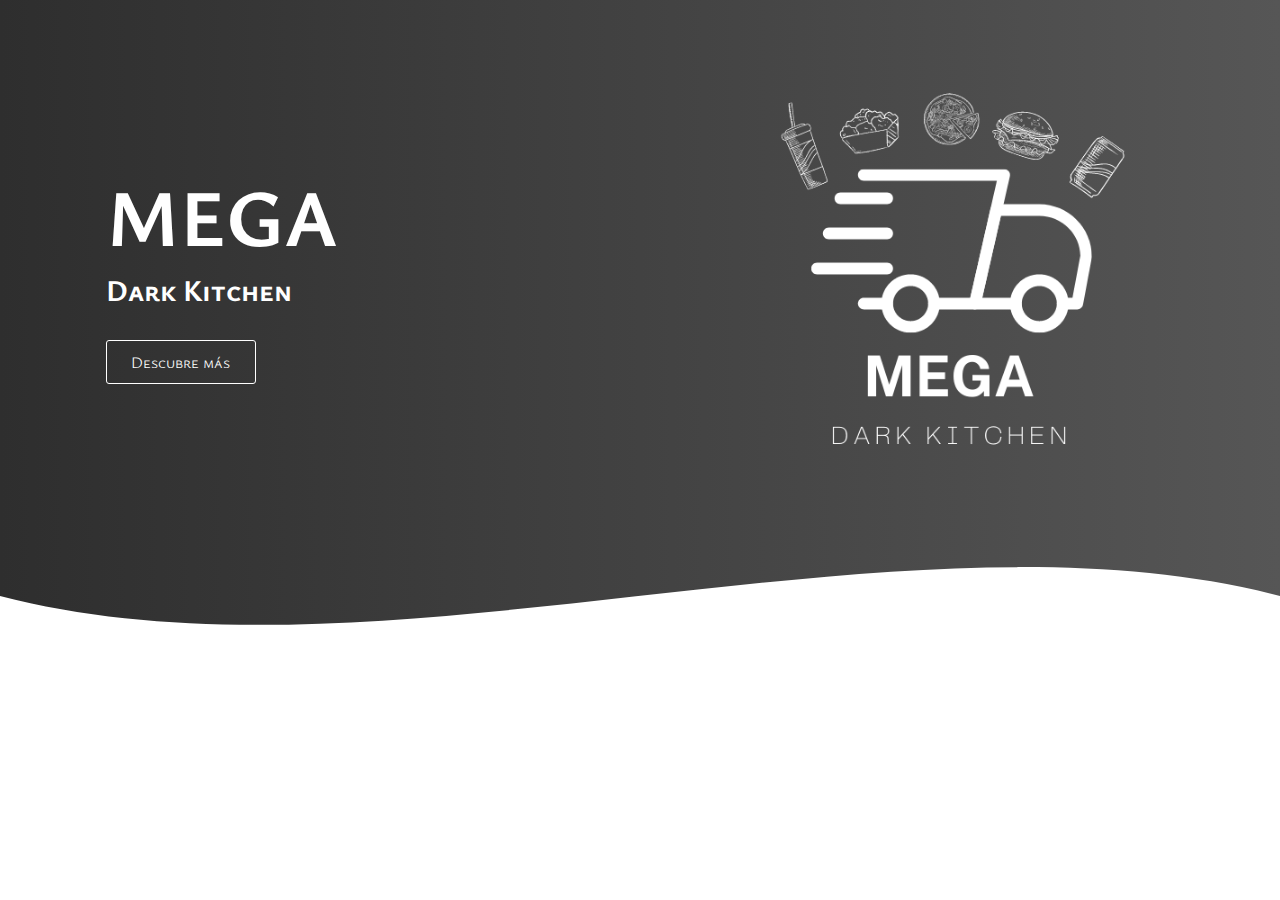
<file: index.html>
<!DOCTYPE html>
<html lang="es">

<head>
    <meta charset="UTF-8">
    <meta name="viewport" content="width=device-width, initial-scale=1.0">
    <meta http-equiv="X-UA-Compatible" content="ie=edge">
    <title>Landing Page Dark Kitchen</title>
    <link rel="stylesheet" href="estilos.css">
    <link href="https://fonts.googleapis.com/css2?family=Ysabeau+SC&display=swap" rel="stylesheet"> 
</head>

<body>
    <header>
        <div class="container">
            <div class="textos">
                <h1>MEGA</h1>
                <h2>Dark Kitchen</h2>
                <a href="landingpage.html">Descubre más</a>
            </div>
            <img src="img/Dark Kitchen Logo.png" alt="Dark Kitchen">
        </div>
    </header>
    <div class="wave">
        <div style="height: 150px; overflow: hidden;" ><svg viewBox="0 0 500 150" preserveAspectRatio="none" style="height: 100%; width: 100%;"><path d="M0.00,49.98 C150.00,150.00 349.20,-50.00 500.00,49.98 L500.00,150.00 L0.00,150.00 Z" style="stroke: none; fill: #fff;"></path></svg></div>
    </div>
</body>

</html>
</file>
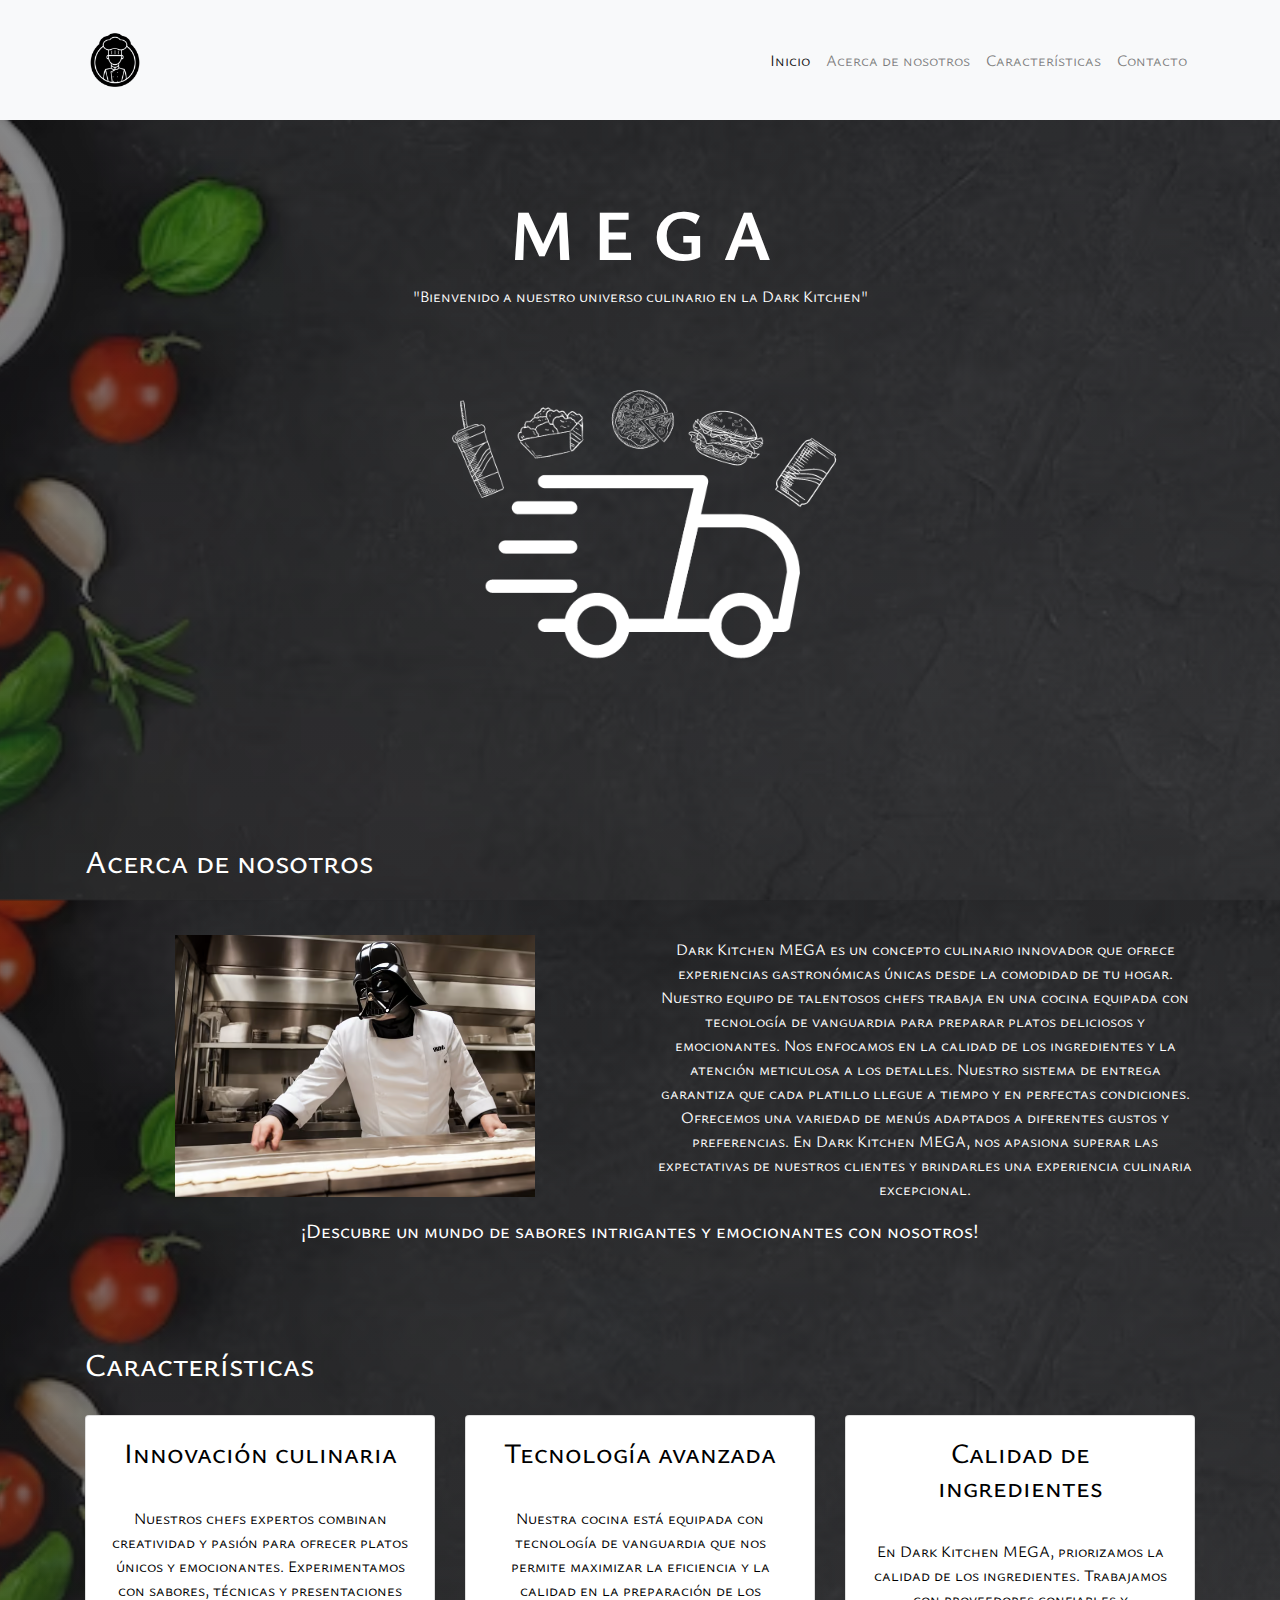
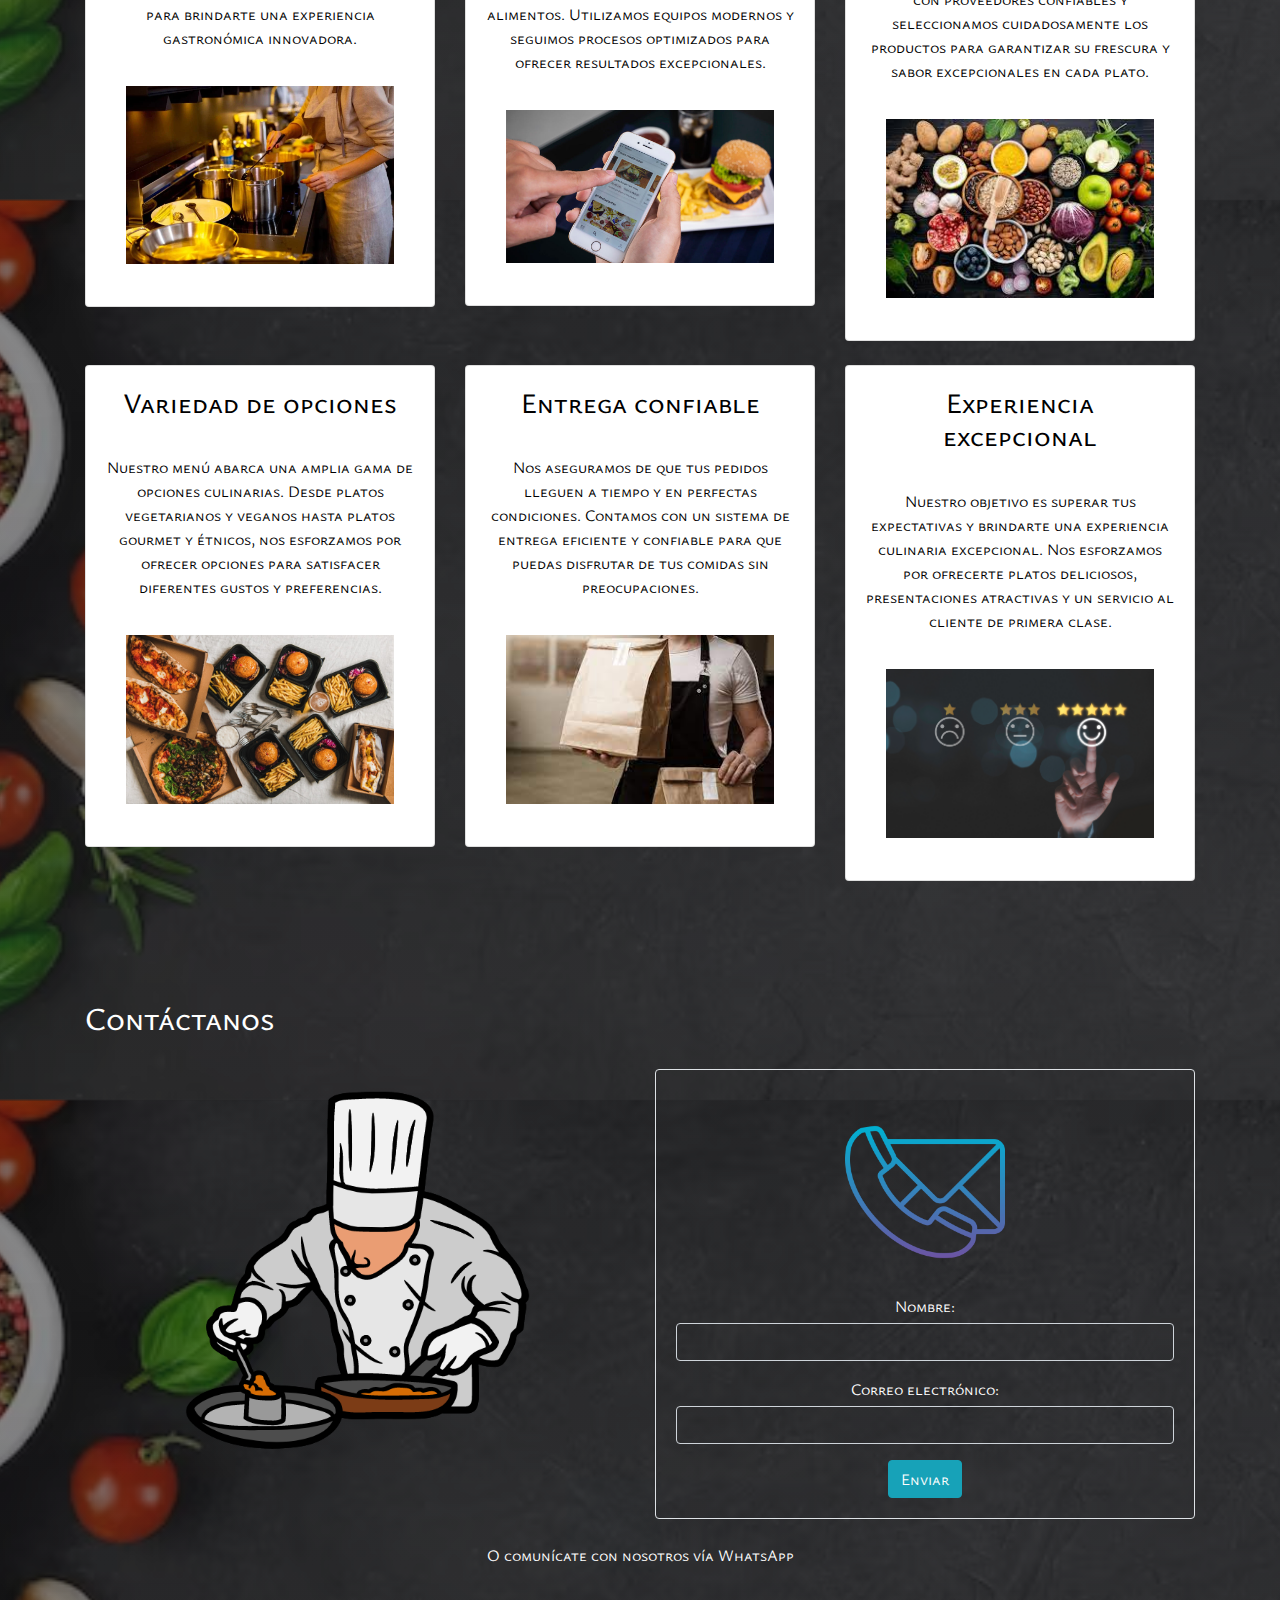
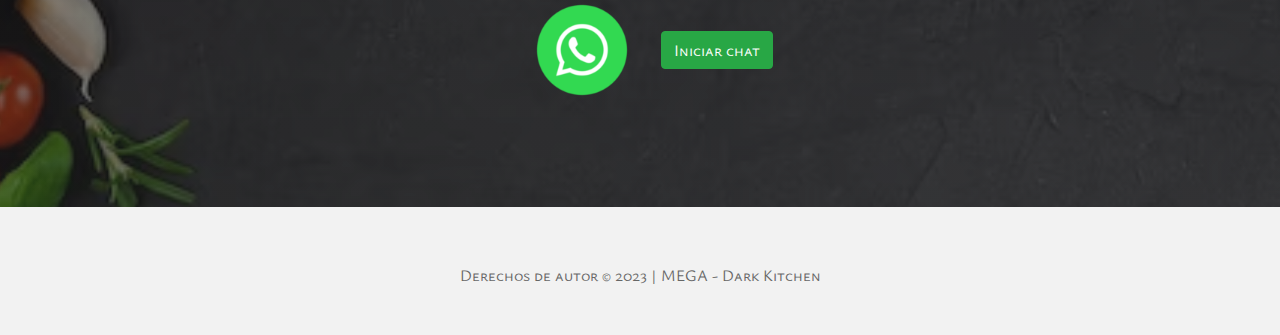
<file: landingpage.html>
<!DOCTYPE html>
<html lang="en">

<head>
    <meta charset="UTF-8">
    <meta name="viewport" content="width=device-width, initial-scale=1.0">
    <meta http-equiv="X-UA-Compatible" content="ie=edge">
    <title>Landing Page Dark Kitchen</title>
    <link rel="stylesheet" href="style.css">
    <link href="https://fonts.googleapis.com/css2?family=Ysabeau+SC&display=swap" rel="stylesheet">
    <link rel="stylesheet" href="https://stackpath.bootstrapcdn.com/bootstrap/4.3.1/css/bootstrap.min.css"
        integrity="sha384-ggOyR0iXCbMQv3Xipma34MD+dH/1fQ784/j6cY/iJTQUOhcWr7x9JvoRxT2MZw1T" crossorigin="anonymous">
    <link rel="stylesheet" href="https://use.fontawesome.com/releases/v5.7.2/css/all.css"
        integrity="sha384-fnmOCqbTlWIlj8LyTjo7mOUStjsKC4pOpQbqyi7RrhN7udi9RwhKkMHpvLbHG9Sr" crossorigin="anonymous">
    <link rel="stylesheet" href="https://cdnjs.cloudflare.com/ajax/libs/animate.css/4.1.1/animate.min.css">

</head>

<body>
    <!-- Navbar -->
    <nav class="navbar navbar-expand-md navbar-light bg-light">
        <div class="container">
            <img src="img/chef.webp" class="logo" width="60" height="60">
            <button class="navbar-toggler" type="button" data-toggle="collapse" data-target="#navbarNav"
                aria-controls="navbarNav" aria-expanded="false" aria-label="Toggle navigation">
                <span class="navbar-toggler-icon"></span>
            </button>
            <div class="collapse navbar-collapse" id="navbarNav">
                <ul class="navbar-nav ml-auto">
                    <li class="nav-item active">
                        <a class="nav-link" href="#">Inicio</a>
                    </li>
                    <li class="nav-item">
                        <a class="nav-link" href="#about">Acerca de nosotros</a>
                    </li>
                    <li class="nav-item">
                        <a class="nav-link" href="#features">Características</a>
                    </li>
                    <li class="nav-item">
                        <a class="nav-link" href="#contact">Contacto</a>
                    </li>
                </ul>
            </div>
        </div>
    </nav>

    <!-- Hero Section -->
    <section class="hero">
        <div class="container">
            <div class="row">
                <div class="col-sm-12 my-4">
                    <h1 class="text-center display-3 text-uppercase font-weight-bold mt-4 text-white animate__animated animate__fadeIn">M E G A</h1>
                    <p class="text-center text-description animate__animated animate__fadeIn">"Bienvenido a nuestro universo culinario en la Dark Kitchen"</p>
                    <img src="img/Dark Kitchen Logo (1).png" class="icono mx-auto d-block animate__animated animate__fadeIn">
                </div>
            </div>
        </div>
    </section>

    <!-- About Section -->
    <section id="about">
        <div class="container">
            <br><h2 class="animate__animated animate__fadeIn">Acerca de nosotros</h2>
            <br>
            <div class="row">
                <div class="col-lg-6">
                    <img src="img/darth vader 2.jpg" alt="About Image" class="img-fluid mx-auto d-block animate__animated animate__fadeIn" width="400" height="300">
                </div>
                <div class="col-lg-6">
                    <br>
                    <p class="text-center text-description animate__animated animate__fadeIn" style="text-align: justify;"> Dark Kitchen MEGA es un concepto culinario innovador que ofrece experiencias 
                        gastronómicas únicas desde la comodidad de tu hogar. Nuestro equipo de talentosos chefs trabaja en una cocina equipada 
                        con tecnología de vanguardia para preparar platos deliciosos y emocionantes. Nos enfocamos en la calidad de los 
                        ingredientes y la atención meticulosa a los detalles. Nuestro sistema de entrega garantiza que cada platillo llegue a 
                        tiempo y en perfectas condiciones. Ofrecemos una variedad de menús adaptados a diferentes gustos y preferencias. 
                        En Dark Kitchen MEGA, nos apasiona superar las expectativas de nuestros clientes y brindarles una experiencia culinaria 
                        excepcional.</p>
                </div>
            </div>
            <h5 class="text-center text-description text-white animate__animated animate__fadeIn">¡Descubre un mundo de sabores intrigantes y emocionantes con nosotros!</h5>
        </div>
    </section>

    <!-- Features Section -->
    <section id="features">
        <div class="container">
            <br>
            <h2 class="animate__animated animate__fadeIn">Características</h2>
            <br>
            <div class="row">
                <div class="col-lg-4">
                    <div class="card mb-4">
                        <div class="card-body">
                            <h3 class="card-title text-center text-description text-black animate__animated animate__fadeIn">Innovación culinaria</h3>
                            <br>
                            <p class="card-text text-center text-description text-black animate__animated animate__fadeIn" style="text-align: justify;">Nuestros chefs expertos combinan creatividad y pasión para ofrecer platos únicos y emocionantes. Experimentamos con sabores, técnicas y presentaciones para brindarte una experiencia gastronómica innovadora.</p>
                            <img src="img/img3.jpg" alt="About Image" class="img-fluid mx-auto d-block animate__animated animate__fadeIn" width="400" height="200">
                        </div>
                    </div>
                </div>
                <div class="col-lg-4">
                    <div class="card mb-4">
                        <div class="card-body">
                            <h3 class="card-title text-center text-description text-black animate__animated animate__fadeIn">Tecnología avanzada</h3>
                            <br>
                            <p class="card-text text-center text-description text-black animate__animated animate__fadeIn" style="text-align: justify;">Nuestra cocina está equipada con tecnología de vanguardia que nos permite maximizar la eficiencia y la calidad en la preparación de los alimentos. Utilizamos equipos modernos y seguimos procesos optimizados para ofrecer resultados excepcionales.</p>
                            <img src="img/img2.jpg" alt="About Image" class="img-fluid mx-auto d-block animate__animated animate__fadeIn" width="400" height="200">
                        </div>
                    </div>
                </div>
                <div class="col-lg-4">
                    <div class="card mb-4">
                        <div class="card-body">
                            <h3 class="card-title text-center text-description text-black animate__animated animate__fadeIn">Calidad de ingredientes</h3>
                            <br>
                            <p class="card-text text-center text-description text-black animate__animated animate__fadeIn" style="text-align: justify;">En Dark Kitchen MEGA, priorizamos la calidad de los ingredientes. Trabajamos con proveedores confiables y seleccionamos cuidadosamente los productos para garantizar su frescura y sabor excepcionales en cada plato.</p>
                            <img src="img/img4.jpg" alt="About Image" class="img-fluid mx-auto d-block animate__animated animate__fadeIn" width="400" height="200">
                        </div>
                    </div>
                </div>
                <div class="col-lg-4">
                    <div class="card mb-4">
                        <div class="card-body">
                            <h3 class="card-title text-center text-description text-black animate__animated animate__fadeIn">Variedad de opciones</h3>
                            <br>
                            <p class="card-text text-center text-description text-black animate__animated animate__fadeIn" style="text-align: justify;">Nuestro menú abarca una amplia gama de opciones culinarias. Desde platos vegetarianos y veganos hasta platos gourmet y étnicos, nos esforzamos por ofrecer opciones para satisfacer diferentes gustos y preferencias.</p>
                            <img src="img/img1.jpg" alt="About Image" class="img-fluid mx-auto d-block animate__animated animate__fadeIn" width="400" height="200">
                        </div>
                    </div>
                </div>
                <div class="col-lg-4">
                    <div class="card mb-4">
                        <div class="card-body">
                            <h3 class="card-title text-center text-description text-black animate__animated animate__fadeIn">Entrega confiable</h3>
                            <br>
                            <p class="card-text text-center text-description text-black animate__animated animate__fadeIn" style="text-align: justify;">Nos aseguramos de que tus pedidos lleguen a tiempo y en perfectas condiciones. Contamos con un sistema de entrega eficiente y confiable para que puedas disfrutar de tus comidas sin preocupaciones.</p>
                            <img src="img/img5.jpg" alt="About Image" class="img-fluid mx-auto d-block animate__animated animate__fadeIn" width="400" height="200">
                        </div>
                    </div>
                </div>
                <div class="col-lg-4">
                    <div class="card mb-4">
                        <div class="card-body">
                            <h3 class="card-title text-center text-description text-black animate__animated animate__fadeIn">Experiencia excepcional</h3>
                            <br>
                            <p class="card-text text-center text-description text-black animate__animated animate__fadeIn" style="text-align: justify;">Nuestro objetivo es superar tus expectativas y brindarte una experiencia culinaria excepcional. Nos esforzamos por ofrecerte platos deliciosos, presentaciones atractivas y un servicio al cliente de primera clase.</p>
                            <img src="img/img6.jpg" alt="About Image" class="img-fluid mx-auto d-block animate__animated animate__fadeIn" width="400" height="200">
                        </div>
                    </div>
                </div>
            </div>
        </div>
    </section>

    <!-- Contact Section -->
    <section id="contact">
        <div class="container">
            <br>
            <h2 class="animate__animated animate__fadeIn">Contáctanos</h2>
            <br>
            <div class="row">
                <div class="col-lg-6">
                    <div class="d-flex justify-content-start">
                        <img src="img/chef_contacto.png" alt="About Image" class="img-fluid mx-auto d-block animate__animated animate__fadeIn" width="400" height="200">
                    </div>
                </div>
                <div class="col-lg-6">
                    <div class="card mb-4 text-center border" style="background-color: transparent;">
                        <div class="card-body">
                            <img src="img/contact-image.png" alt="Contact Image" class="img-fluid animate__animated animate__fadeIn" width="200" height="200">
                            <form action="https://formsubmit.co/20b3010238@untels.edu.pe" method="POST">
                                <div class="form-group">
                                    <label for="name">Nombre:</label>
                                    <input type="text" class="form-control" id="name" name="name">
                                </div>
                                <div class="form-group">
                                    <label for="email">Correo electrónico:</label>
                                    <input type="email" class="form-control" id="email" name="email">
                                </div>
                                <button type="submit" class="btn btn-info">Enviar</button>

                                <!-- <input type="hidden" name="_next" value=""> -->
                            </form>
                        </div>
                    </div>
                </div>                 
            </div>
            <div id="form-container" class="form-group">
                <label for="celular">O comunícate con nosotros vía WhatsApp</label>
                <div id="whatsapp" class="form-group">
                    <img src="img/whatsapp.webp" alt="About Image" width="150" height="150">
                    <a class="btn btn-success" href="https://api.whatsapp.com/send?phone=51956452397&text=Bienvenido%20a%20Dark%20kitchen" target="_blank" role="button">Iniciar chat</a>
                </div> 
            </div> 
        </div>
    </section>

    <!-- Footer Section -->
    <footer>
        <div class="container">
            <br><p>Derechos de autor &copy; 2023 | MEGA - Dark Kitchen</p>
        </div>
    </footer>



    <script>
        var animatedElements = document.querySelectorAll('.animate__animated');

        animatedElements.forEach(function (element) {
            var waypoint = new Waypoint({
                element: element,
                handler: function () {
                    element.classList.add('animate__fadeIn');
                },
                offset: '75%'
            });
        });
    </script>
</body>

</html>
</file>
<file: estilos.css>
*{
    margin:0;
    padding: 0;
    box-sizing: border-box;
}

body{
    font-family: 'Ysabeau SC', sans-serif;
}

.icono{
    display: block;
    z-index: 100000000;
    animation: moverIzquierda 1s ease-in;
}

header{
    background: #000000;  /* fallback for old browsers */
    background: -webkit-linear-gradient(to right, #2e2e2e, #565656);  /* Chrome 10-25, Safari 5.1-6 */
    background: linear-gradient(to right, #2e2e2e, #565656); /* W3C, IE 10+/ Edge, Firefox 16+, Chrome 26+, Opera 12+, Safari 7+ */    
    height: auto;
    padding: 48px;
    width: 100%;
}

.container{
    width: 95%;
    max-width: 1200px;
    display: flex;
    align-items: center;
    justify-content: space-around;
    margin: auto;
}

img{
    display: block;
    height: 450px;
    object-fit: cover;
    animation: arriba 1s ease-in;
}

.textos{
    width: 50%;
    color:#fff;
}

.textos h1{
    font-size:80px;
    animation: moverDerecha 1s ease-in;

}

.textos h2{
    font-size:30px;
    animation: moverIzquierda 1s ease-in;
}

.textos a{
    display: inline-block;
    color:#fff;
    font-weight: 300;
    text-decoration: none;
    margin-top: 30px;
    border: 1px solid #fff;
    width: 150px;
    border-radius: 3px;
    text-align: center;
    padding: 10px 0;
    animation: arriba 1s ease-in;

}

.wave{
    height: 100px;
    width: 100%;
    background: #000000;  /* fallback for old browsers */
    background: -webkit-linear-gradient(to right, #2e2e2e, #565656);  /* Chrome 10-25, Safari 5.1-6 */
    background: linear-gradient(to right, #2e2e2e, #565656); /* W3C, IE 10+/ Edge, Firefox 16+, Chrome 26+, Opera 12+, Safari 7+ */    
}

.enlaces{
    position: fixed;
    display: flex;
    top: 0;
    background: #000;
    justify-content: space-around;
    align-items: center;
    height: 100vh;
    right: 0;
    flex-direction: column;
    width: 100%;
    transition: all 1s ease;
    background: #dedede;  /* fallback for old browsers */
background: -webkit-linear-gradient(to right, #989898, #626262);  /* Chrome 10-25, Safari 5.1-6 */
background: linear-gradient(to right, #989898, #626262); /* W3C, IE 10+/ Edge, Firefox 16+, Chrome 26+, Opera 12+, Safari 7+ */

}

.uno{
    
-webkit-clip-path: circle(0% at 0 0);
clip-path: circle(0% at 0 0);

}

.dos{
    
    -webkit-clip-path: circle(150% at 0 0);
    clip-path: circle(150% at 0 0);
    
    }

@keyframes moverIzquierda{
    0%{
        opacity: 0;
        transform: translateX(-100px);
    }

    100%{
        opacity: 1;
        transform: translate(0);
    }
}

@keyframes moverDerecha{
    0%{
        opacity: 0;
        transform: translateX(100px);
    }

    100%{
        opacity: 1;
        transform: translate(0);
    }
}

@keyframes arriba{
    0%{
        opacity: 0;
        transform: translateY(100px);
    }

    100%{
        opacity: 1;
        transform: translate(0);
    }
}

@media screen and (max-width:1000px){
    img{
        height: 400px;
    }

}

@media screen and (max-width:800px){
    img{
        height: 370px;
    }
    .textos h1{
        font-size: 70px;
    }

    .textos h2{
        font-size: 25px;
    }
    
}

@media screen and (max-width:700px){
    img{
        height: 250px;
    }
    .textos h1{
        font-size: 40px;
    }

    .textos h2{
        font-size: 15px;
    }
    
}

@media screen and (max-width:450px){
    .container{
        width: 100%;
        flex-wrap: wrap-reverse;
        justify-content: center;
    }
    .textos{
        width: 100%;
        text-align: center;
    }
    .textos h1{
        font-size: 60px;
    }    
}

@media screen and (max-width:340px){
    img{
        height: 160px;
    }
    .textos h1{
        font-size: 35px;
    }
    .textos a{
        width: 120px;
    }
    .textos h2{
        font-size: 15px;
    }
    
}
</file>
<file: style.css>
/* Estilos generales */
body, html {
    height: 100%;
    padding: 0;
    margin: 0;
}

body {
    font-family: Arial, sans-serif;
    background: linear-gradient(rgba(23, 23, 23, 0.496), rgba(37, 37, 37, 0.6)),url("img/fondo.avif");
    background-size: cover;
    background-position: center;
    color: #ffffff;
  }

  body, html {
    height: 100%;
    margin: 0;
}

#form-container {
    display: flex;
    flex-direction: column;
    align-items: center;
    justify-content: center;
    height: 100%;
    color: white;
}


  .form-control {
    background: transparent !important;
    color: #fff !important;
}

  .container {
    max-width: 800px;
    margin: 2px;
    padding: 20px;
    align-items: center;
    font-family: 'Ysabeau SC', sans-serif;
  }
  
  .img-fluid {
    max-width: 800px;
    margin: 2px;
    padding: 20px;
  }

  .logo {
    height: 60px;
    margin-top: 0px;
}

  .icono {
    height: 400px;
    margin-top: 10px;
    margin-left: 350px;
    align-items: center;
}

.text-black {
  color: black;
}

  /* Estilos del encabezado */
  header {
    background-color: #f2f2f2;
    padding: 20px;
    text-align: center;
  }
  
  header h1 {
    color: #ffffff;
  }

  /* Estilos de las secciones */
  section {
    margin-bottom: 30px;
  }
  
  section h2 {
    color: #ffffff;
  }
  
  section p {
    color: #ffffff;
  }
  
  section ul {
    list-style-type: disc;
    color: #ffffff;
    margin-left: 20px;
  }
  
  /* Estilos del formulario */
  form label {
    display: block;
    margin-bottom: 5px;
    color: #ffffff;
  }
  
  form input[type="text"],
  form input[type="email"] {
    width: 100%;
    padding: 8px;
    margin-bottom: 10px;
  }
  
  form input[type="submit"] {
    background-color: #ffffff;
    color: #fff;
    padding: 10px 20px;
    border: none;
    cursor: pointer;
  }
  
  /* Estilos del pie de página */
  footer {
    background-color: #f2f2f2;
    padding: 10px;
    text-align: center;
    color: #666;
  }
</file>
